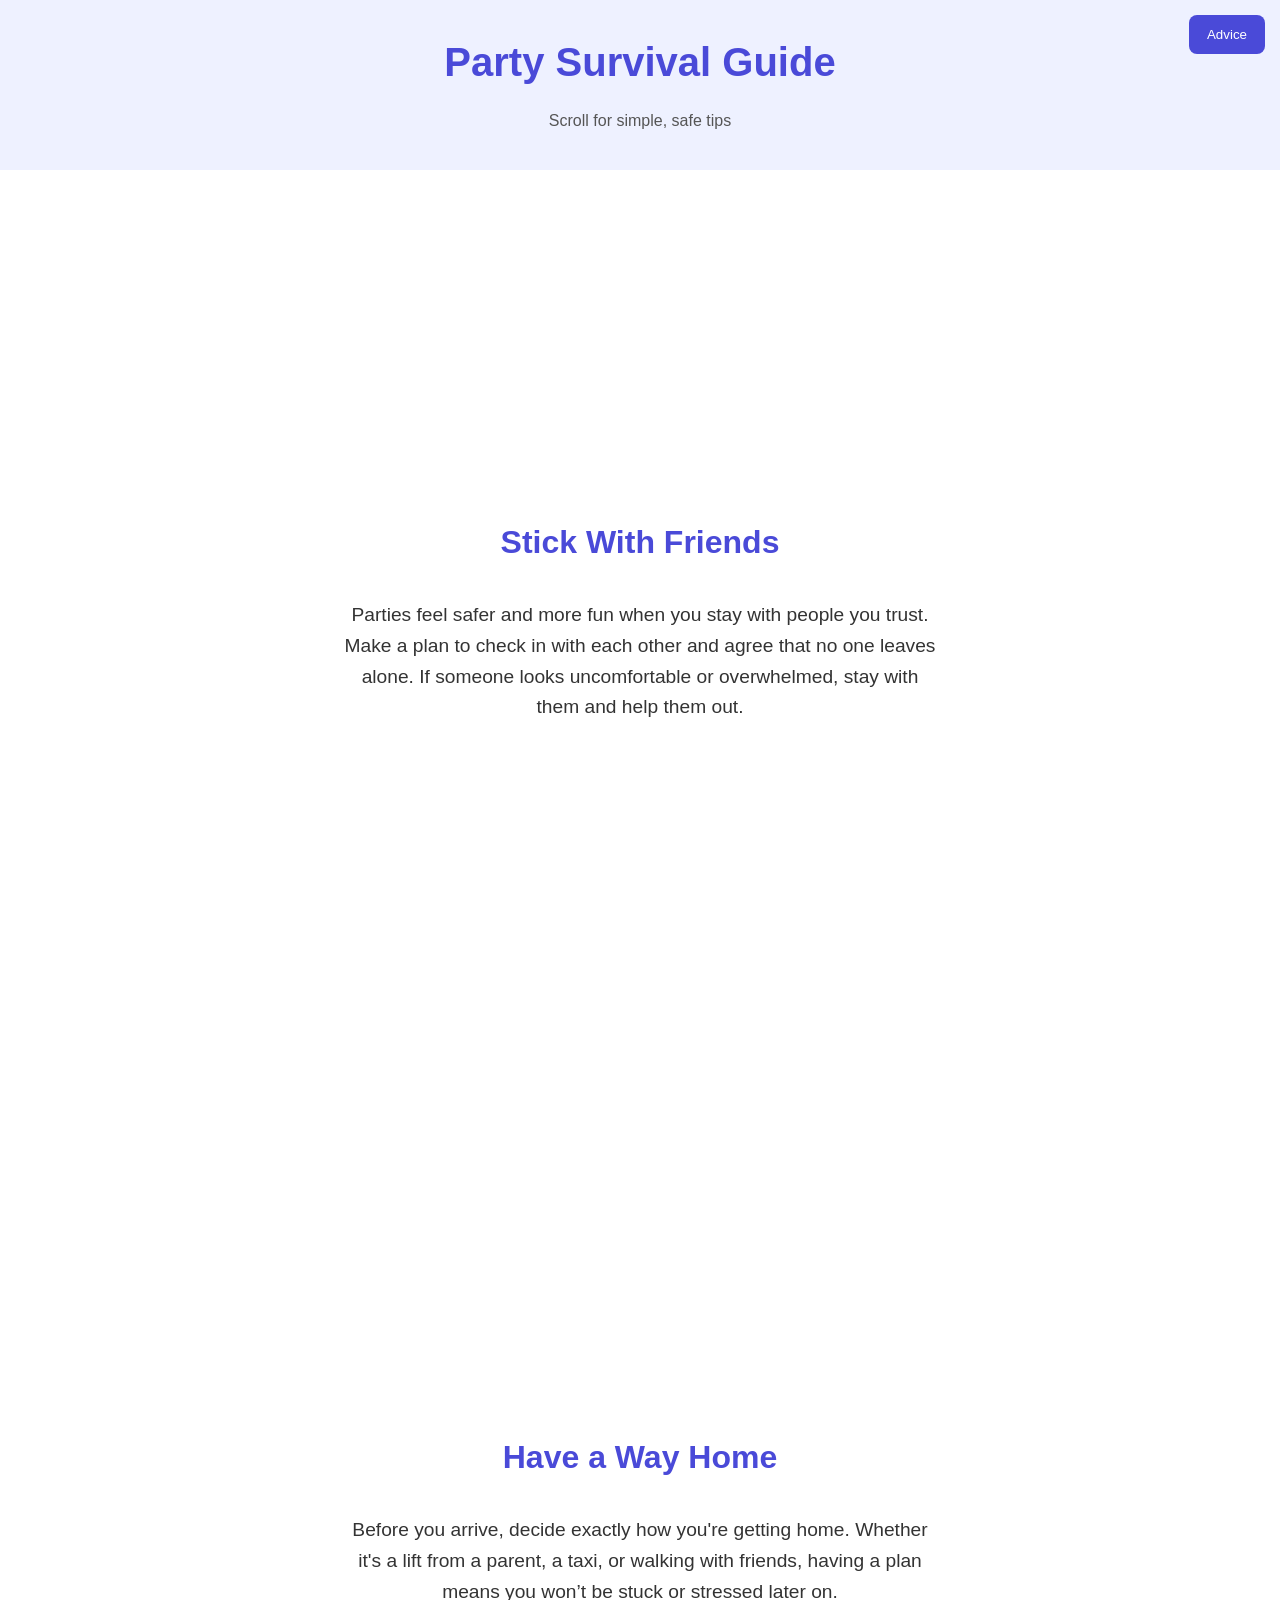
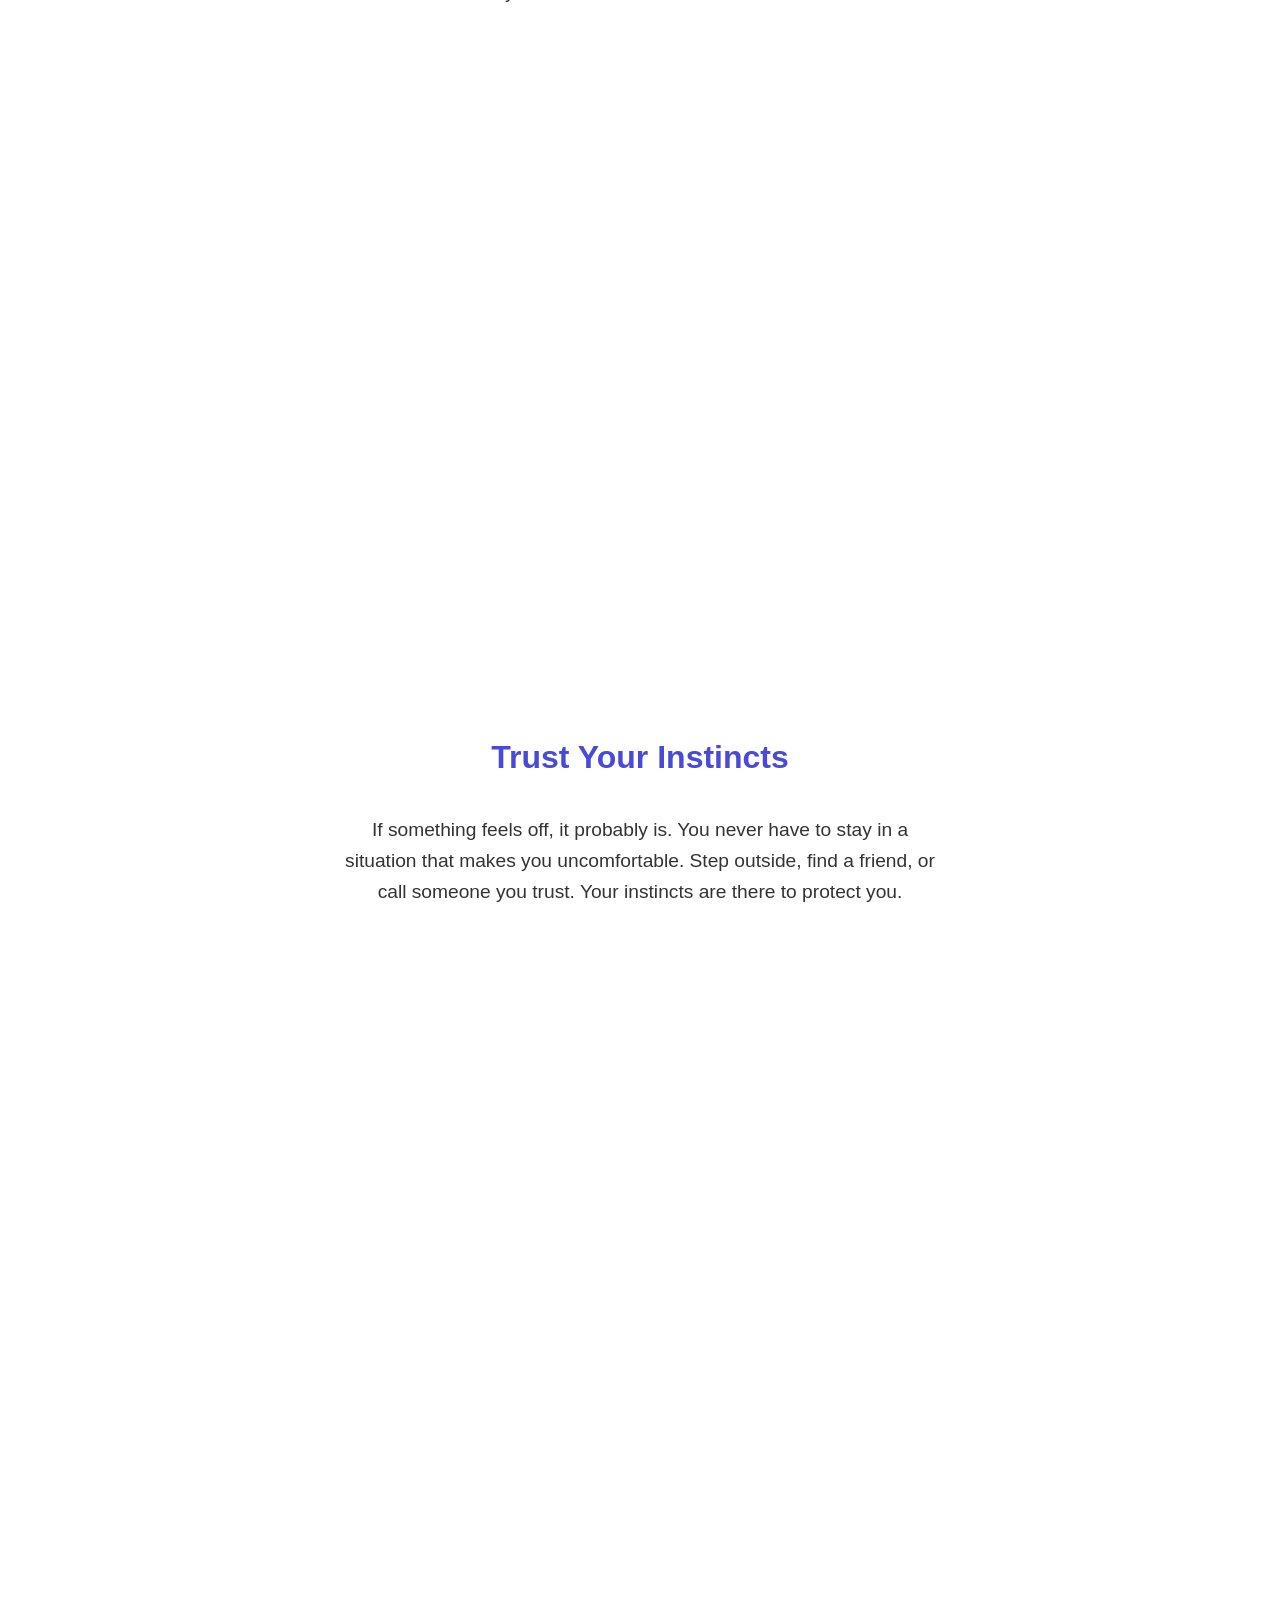
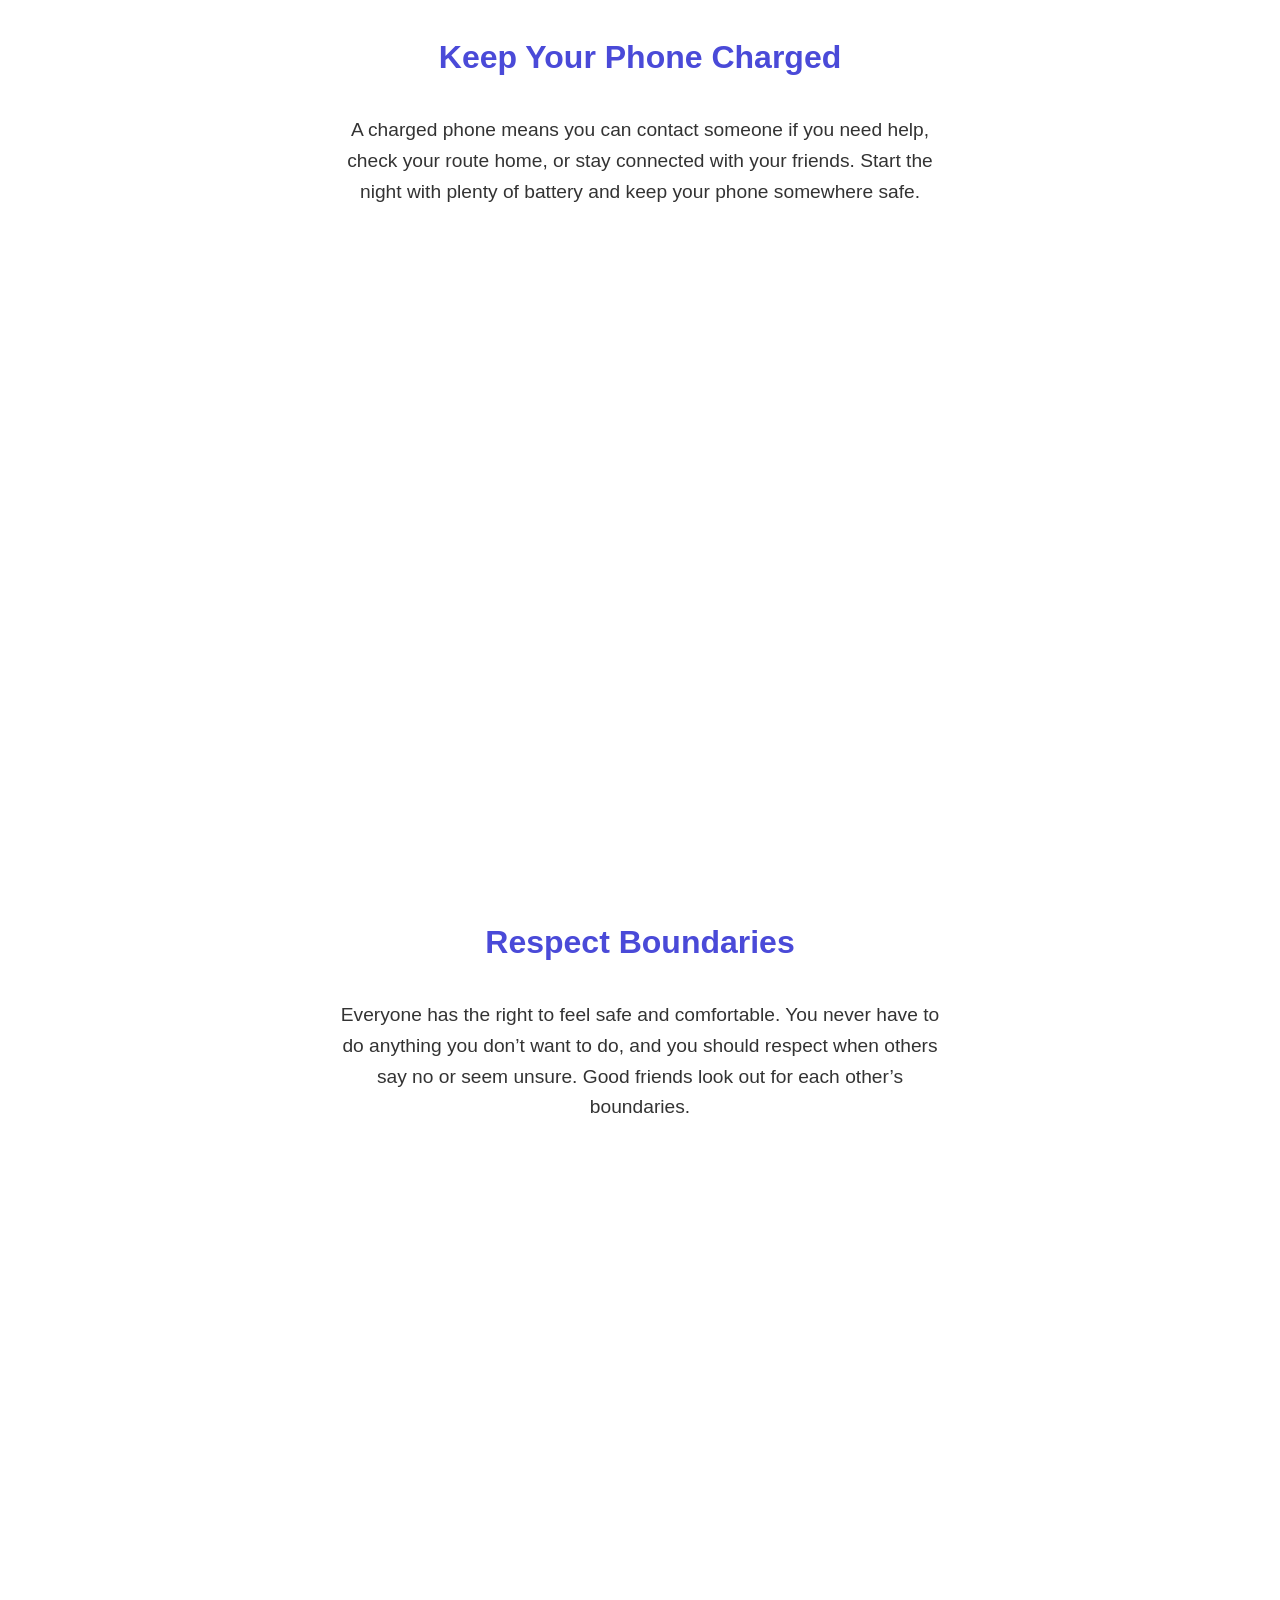
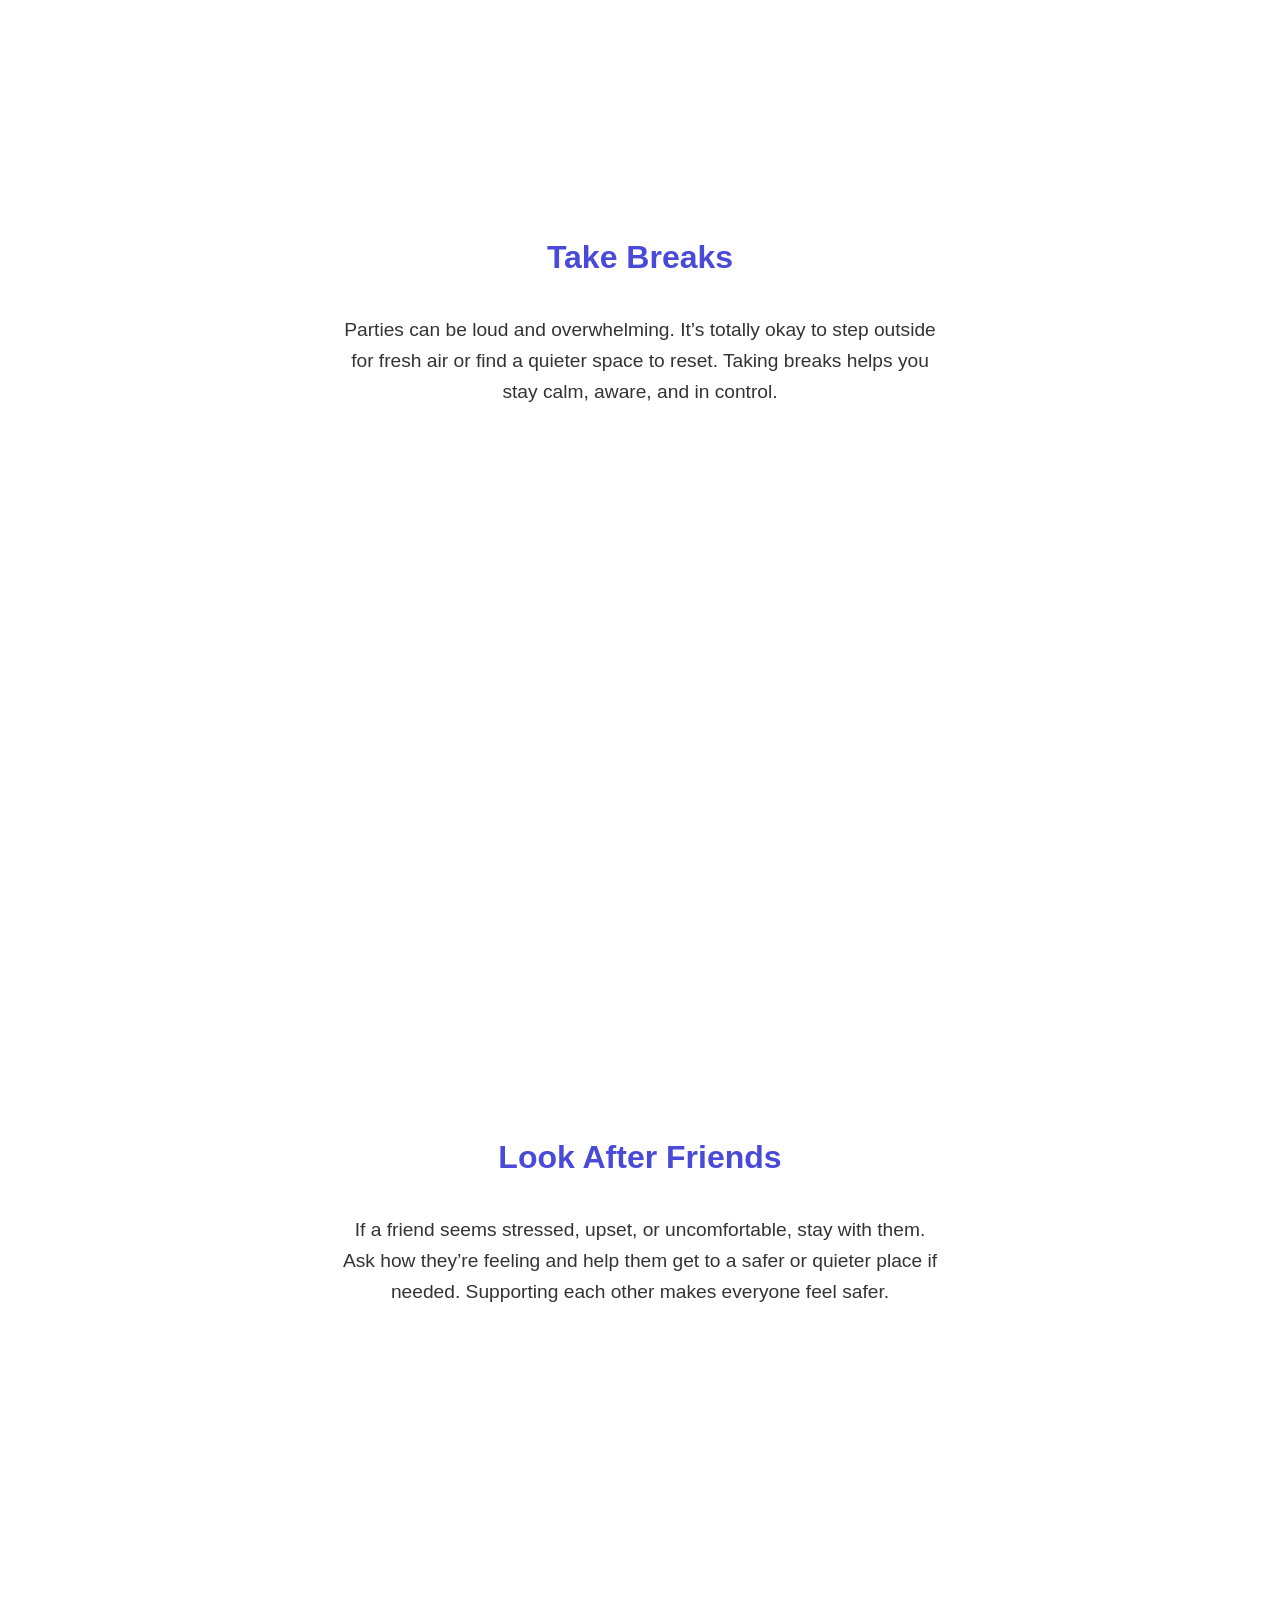
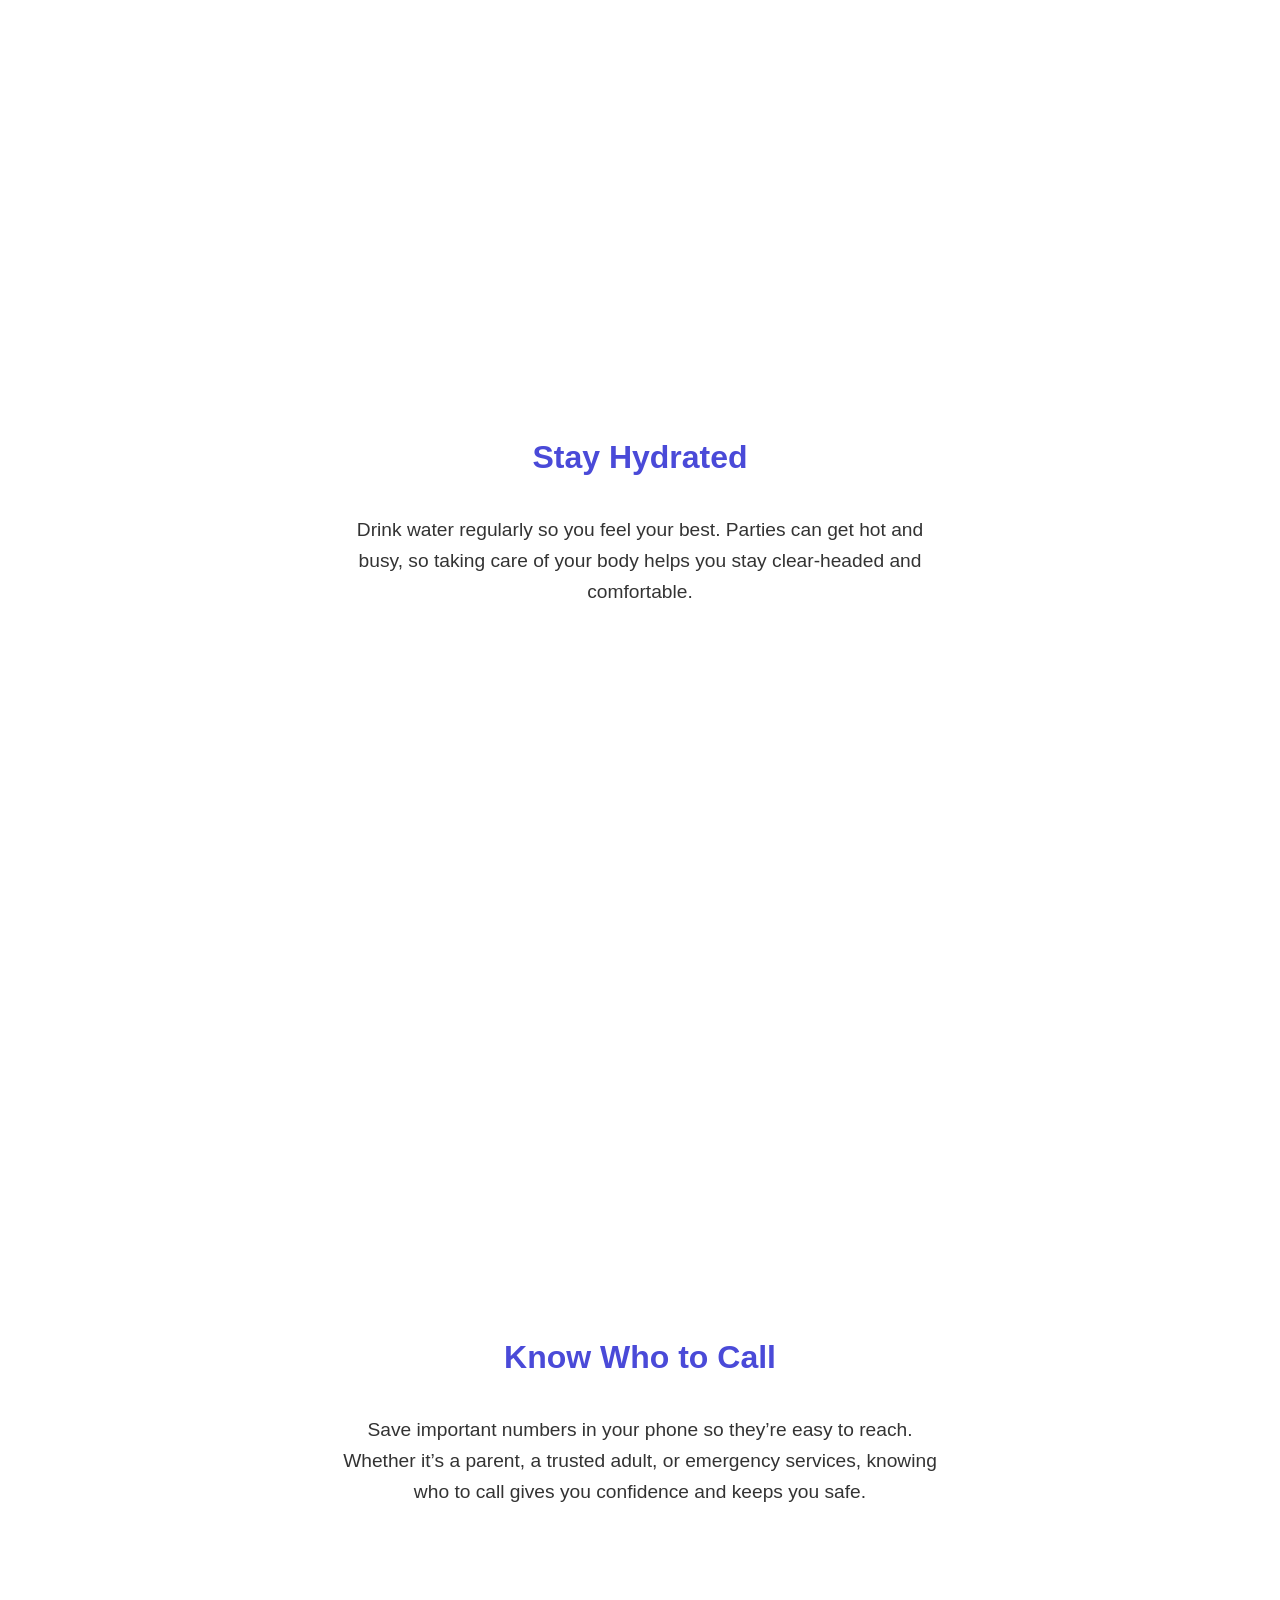
<file: index.html>
<!DOCTYPE html>
<html lang="en">
<head>
    <meta charset="UTF-8">
    <meta name="viewport" content="width=device-width, initial-scale=1.0">
    <title>Party Survival Guide</title>
    <link rel="stylesheet" href="style.css">
</head>
<body>

    <!-- Fixed Advice Button -->
    <button id="adviceBtn" class="advice-button">Advice</button>

    <h1 class="title fade-in">Party Survival Guide</h1>
    <p class="subtitle fade-in">Scroll for simple, safe tips</p>

    <div id="tips-container"></div>

    <!-- Advice Popup -->
    <div id="adviceModal" class="modal">
        <div class="modal-content fade-in">
            <span id="closeAdvice" class="close">&times;</span>
            <h2>Helpful Contacts</h2>
            <ul>
                <li><strong>Childline:</strong> 0800 1111</li>
                <li><strong>NHS 111:</strong> Non‑emergency medical advice</li>
                <li><strong>CEOP:</strong> Report online safety concerns</li>
                <li><strong>Samaritans:</strong> 116 123</li>
            </ul>
        </div>
    </div>

    <script src="data.js"></script>
    <script src="app.js"></script>
</body>
</html>
</file>
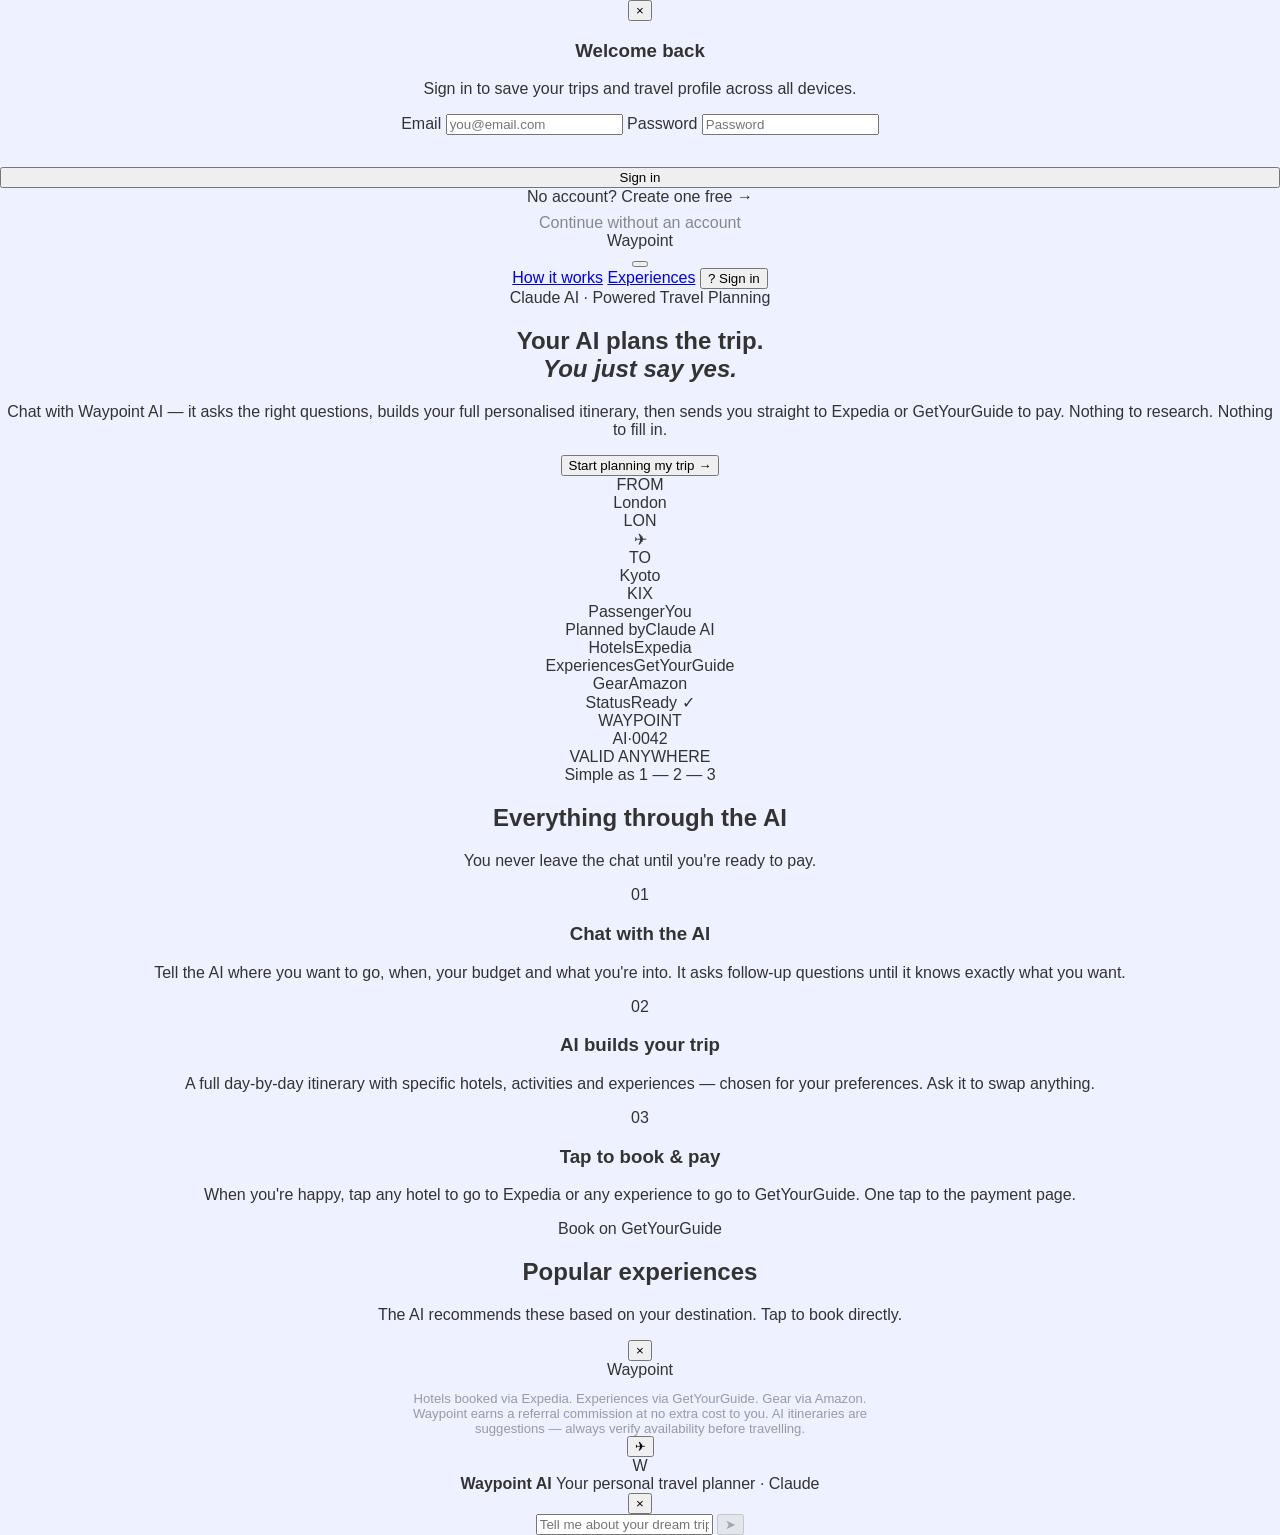
<file: index (2).html>
<!DOCTYPE html>
<html lang="en">
<head>
  <meta charset="UTF-8">
  <meta name="viewport" content="width=device-width, initial-scale=1.0">
  <title>Waypoint — AI Travel Concierge</title>

  <!-- PWA -->
  <link rel="manifest" href="manifest.json">
  <meta name="theme-color" content="#0B1F2A">
  <meta name="apple-mobile-web-app-capable" content="yes">
  <meta name="apple-mobile-web-app-status-bar-style" content="black-translucent">
  <meta name="apple-mobile-web-app-title" content="Waypoint">
  <link rel="apple-touch-icon" href="icon-192.png">

  <link rel="preconnect" href="https://fonts.googleapis.com">
  <link href="https://fonts.googleapis.com/css2?family=Fraunces:opsz,wght@9..144,300..900&family=Inter:wght@400;500;600;700&family=Space+Mono:wght@400;700&display=swap" rel="stylesheet">
  <link rel="stylesheet" href="style.css">
</head>
<body>

<!-- ═══ AUTH OVERLAY ════════════════════════════════════════ -->
<div class="modal-overlay" id="authOverlay">
  <div class="modal-panel">
    <button class="close-x" id="closeAuth">&times;</button>

    <div id="viewSignIn">
      <h3>Welcome back</h3>
      <p class="modal-sub">Sign in to save your trips and travel profile across all devices.</p>
      <label>Email</label>
      <input id="siEmail" type="email" placeholder="you@email.com" autocomplete="email">
      <label>Password</label>
      <input id="siPassword" type="password" placeholder="Password" autocomplete="current-password">
      <p class="auth-error" id="siError"></p>
      <button class="btn" id="signInBtn" style="width:100%;margin-top:16px;">Sign in</button>
      <div class="auth-switch">No account? <span id="goSignUp">Create one free →</span></div>
      <div class="auth-switch" style="margin-top:8px;">
        <span id="continueGuest" style="opacity:0.55;cursor:pointer;">Continue without an account</span>
      </div>
    </div>

    <div id="viewSignUp" style="display:none">
      <h3>Create your account</h3>
      <p class="modal-sub">Free forever. Your trips and profile sync across all your devices.</p>
      <label>Your name</label>
      <input id="suName" placeholder="e.g. Alex" autocomplete="name">
      <label>Email</label>
      <input id="suEmail" type="email" placeholder="you@email.com" autocomplete="email">
      <label>Password</label>
      <input id="suPassword" type="password" placeholder="At least 6 characters" autocomplete="new-password">
      <p class="auth-error" id="suError"></p>
      <button class="btn" id="signUpBtn" style="width:100%;margin-top:16px;">Create account</button>
      <div class="auth-switch">Already have one? <span id="goSignIn">Sign in →</span></div>
    </div>

    <div id="viewProfile" style="display:none">
      <div class="profile-user-row">
        <div class="profile-avatar-lg" id="profileAvatarLg">?</div>
        <div>
          <div class="profile-name" id="profileName"></div>
          <div class="profile-email" id="profileEmail"></div>
        </div>
      </div>
      <h3 style="font-size:1.2rem;margin-bottom:4px;">Travel profile</h3>
      <p class="modal-sub">The AI uses these on every trip you plan — no need to repeat yourself.</p>

      <label>Home airport</label>
      <input id="pAirport" placeholder="e.g. LHR — Heathrow">

      <div class="row2">
        <div>
          <label>Currency</label>
          <select id="pCurrency">
            <option>GBP — £</option><option>USD — $</option>
            <option>EUR — €</option><option>AUD — A$</option>
            <option>CAD — C$</option>
          </select>
        </div>
        <div>
          <label>Flight class</label>
          <select id="pFlight">
            <option value="">Any</option>
            <option>Economy</option><option>Premium Economy</option>
            <option>Business</option><option>First</option>
          </select>
        </div>
      </div>

      <label>Travel pace</label>
      <div class="chip-group" data-group="pace">
        <span class="chip" data-value="Relaxed">Relaxed</span>
        <span class="chip" data-value="Balanced">Balanced</span>
        <span class="chip" data-value="Packed">Packed</span>
      </div>

      <label>Dietary needs</label>
      <div class="chip-group" data-group="diet" data-multi="true">
        <span class="chip" data-value="Vegetarian">Vegetarian</span>
        <span class="chip" data-value="Vegan">Vegan</span>
        <span class="chip" data-value="Halal">Halal</span>
        <span class="chip" data-value="Gluten-free">Gluten-free</span>
        <span class="chip" data-value="No restrictions">None</span>
      </div>

      <label>Anything else the AI should know?</label>
      <textarea id="pNotes" rows="2" placeholder="e.g. travelling with 2 kids, prefer boutique hotels, shellfish allergy"></textarea>

      <div class="profile-actions">
        <button class="btn-ghost" id="signOutBtn">Sign out</button>
        <button class="btn" id="saveProfileBtn">Save profile</button>
      </div>
    </div>
  </div>
</div>

<div class="toast" id="toast"></div>

<!-- ═══ NAV ════════════════════════════════════════════════ -->
<nav id="mainNav">
  <div class="logo">Way<span>point</span></div>
  <button class="burger" id="burgerBtn" aria-label="Menu">
    <span></span><span></span><span></span>
  </button>
  <div class="nav-links" id="navLinks">
    <a href="#how">How it works</a>
    <a href="#experiences">Experiences</a>
    <button class="nav-auth-btn" id="authBtn">
      <span class="nav-avatar" id="navAvatar">?</span>
      <span id="navLabel">Sign in</span>
    </button>
  </div>
</nav>

<!-- ═══ HERO ════════════════════════════════════════════════ -->
<section class="hero">
  <div class="hero-text">
    <div class="eyebrow">Claude AI · Powered Travel Planning</div>
    <h1>Your AI plans the trip.<br><em>You just say yes.</em></h1>
    <p>Chat with Waypoint AI — it asks the right questions, builds your full personalised itinerary, then sends you straight to Expedia or GetYourGuide to pay. Nothing to research. Nothing to fill in.</p>
    <button class="btn btn-lg" id="heroStartChat">Start planning my trip →</button>
  </div>
  <div class="pass">
    <div class="pass-main">
      <div class="pass-row">
        <div>
          <div class="pass-label">FROM</div>
          <div class="city">London</div>
          <div class="code">LON</div>
        </div>
        <div class="pass-arrow">✈</div>
        <div>
          <div class="pass-label">TO</div>
          <div class="city">Kyoto</div>
          <div class="code">KIX</div>
        </div>
      </div>
      <div class="pass-meta">
        <div><label>Passenger</label>You</div>
        <div><label>Planned by</label>Claude AI</div>
        <div><label>Hotels</label>Expedia</div>
        <div><label>Experiences</label>GetYourGuide</div>
        <div><label>Gear</label>Amazon</div>
        <div><label>Status</label>Ready ✓</div>
      </div>
    </div>
    <div class="pass-stub">
      <div class="mono">WAYPOINT</div>
      <div class="stub-code mono">AI·0042</div>
      <div class="mono">VALID ANYWHERE</div>
    </div>
  </div>
</section>

<!-- ═══ HOW IT WORKS ════════════════════════════════════════ -->
<section id="how">
  <div class="section-head">
    <div class="eyebrow">Simple as 1 — 2 — 3</div>
    <h2>Everything through the AI</h2>
    <p>You never leave the chat until you're ready to pay.</p>
  </div>
  <div class="grid3">
    <div class="feature-card">
      <span class="step-num">01</span>
      <h3>Chat with the AI</h3>
      <p>Tell the AI where you want to go, when, your budget and what you're into. It asks follow-up questions until it knows exactly what you want.</p>
    </div>
    <div class="feature-card">
      <span class="step-num">02</span>
      <h3>AI builds your trip</h3>
      <p>A full day-by-day itinerary with specific hotels, activities and experiences — chosen for your preferences. Ask it to swap anything.</p>
    </div>
    <div class="feature-card">
      <span class="step-num">03</span>
      <h3>Tap to book &amp; pay</h3>
      <p>When you're happy, tap any hotel to go to Expedia or any experience to go to GetYourGuide. One tap to the payment page.</p>
    </div>
  </div>
</section>

<!-- ═══ EXPERIENCES ══════════════════════════════════════════ -->
<section id="experiences">
  <div class="section-head">
    <div class="eyebrow">Book on GetYourGuide</div>
    <h2>Popular experiences</h2>
    <p>The AI recommends these based on your destination. Tap to book directly.</p>
  </div>
  <div class="grid3" id="experiencesGrid"></div>
</section>

<!-- ═══ BOOKING REDIRECT MODAL ════════════════════════════════ -->
<div class="modal-overlay" id="bookingModal">
  <div class="modal-panel">
    <button class="close-x" id="closeBookingModal">&times;</button>
    <div id="bookingModalContent"></div>
  </div>
</div>

<!-- ═══ FOOTER ════════════════════════════════════════════════ -->
<footer>
  <div class="logo" style="margin-bottom:12px;">Way<span>point</span></div>
  <p style="opacity:0.45;font-size:0.82rem;max-width:480px;margin:0 auto;">
    Hotels booked via Expedia. Experiences via GetYourGuide. Gear via Amazon.
    Waypoint earns a referral commission at no extra cost to you.
    AI itineraries are suggestions — always verify availability before travelling.
  </p>
</footer>

<!-- ═══ CHATBOT ════════════════════════════════════════════════ -->
<button class="chat-bubble" id="chatBubble" aria-label="Open AI travel planner">
  ✈<span class="chat-unread" id="chatUnread"></span>
</button>

<div class="chat-window" id="chatWindow" role="dialog" aria-label="Waypoint AI travel planner">
  <div class="chat-header">
    <div class="chat-avatar-sm">W</div>
    <div class="chat-header-text">
      <strong>Waypoint AI</strong>
      <span>Your personal travel planner · Claude</span>
    </div>
    <button class="chat-close-btn" id="chatClose" aria-label="Close">&times;</button>
  </div>
  <div class="chat-messages" id="chatMessages"></div>
  <div class="chat-quick-replies" id="chatQR"></div>
  <div class="chat-input-row">
    <input id="chatInput" type="text"
      placeholder="Tell me about your dream trip…"
      maxlength="600" autocomplete="off">
    <button class="chat-send-btn" id="chatSend" disabled aria-label="Send">➤</button>
  </div>
</div>

<script src="data.js"></script>
<script type="module" src="app.js"></script>
<script>
  // PWA service worker registration
  if ('serviceWorker' in navigator) {
    window.addEventListener('load', () => {
      navigator.serviceWorker.register('sw.js').catch(() => {});
    });
  }
</script>
</body>
</html>
</file>
<file: style.css>
body {
    font-family: Arial, sans-serif;
    background: #eef1ff;
    margin: 0;
    padding: 0;
    text-align: center;
    color: #333;
    overflow-x: hidden;
}

.title {
    margin-top: 40px;
    color: #4a4ad8;
    font-size: 2.5rem;
}

.subtitle {
    color: #555;
    margin-bottom: 40px;
}

/* FULL SCREEN TIP SECTIONS */
.tip-card {
    height: 100vh;
    width: 100%;
    padding: 40px 20px;
    box-sizing: border-box;

    display: flex;
    flex-direction: column;
    justify-content: center;
    align-items: center;

    opacity: 0;
    transform: translateY(60px);
    transition: all 1s ease;

    background: white;
    border-radius: 0;
    box-shadow: 0 0 0 rgba(0,0,0,0);
}

.tip-card.visible {
    opacity: 1;
    transform: translateY(0);
}

.tip-card h2 {
    font-size: 2rem;
    color: #4a4ad8;
    margin-bottom: 20px;
}

.tip-card p {
    max-width: 600px;
    font-size: 1.2rem;
    line-height: 1.6;
}

/* Advice button */
.advice-button {
    position: fixed;
    top: 15px;
    right: 15px;
    background: #4a4ad8;
    color: white;
    border: none;
    padding: 12px 18px;
    border-radius: 8px;
    cursor: pointer;
    z-index: 1000;
    animation: pulse 2s infinite;
}

.advice-button:hover {
    background: #3737b3;
}

/* Modal */
.modal {
    display: none;
    position: fixed;
    z-index: 2000;
    left: 0;
    top: 0;
    width: 100%;
    height: 100%;
    background: rgba(0,0,0,0.5);
}

.modal-content {
    background: white;
    margin: 120px auto;
    padding: 20px;
    width: 80%;
    max-width: 350px;
    border-radius: 12px;
    text-align: left;
}

.close {
    float: right;
    font-size: 1.5rem;
    cursor: pointer;
}

/* Animations */
.fade-in {
    animation: fadeIn 1s ease forwards;
}

@keyframes fadeIn {
    from { opacity: 0; }
    to { opacity: 1; }
}

@keyframes pulse {
    0%, 100% { transform: scale(1); }
    50% { transform: scale(1.05); }
}
</file>
